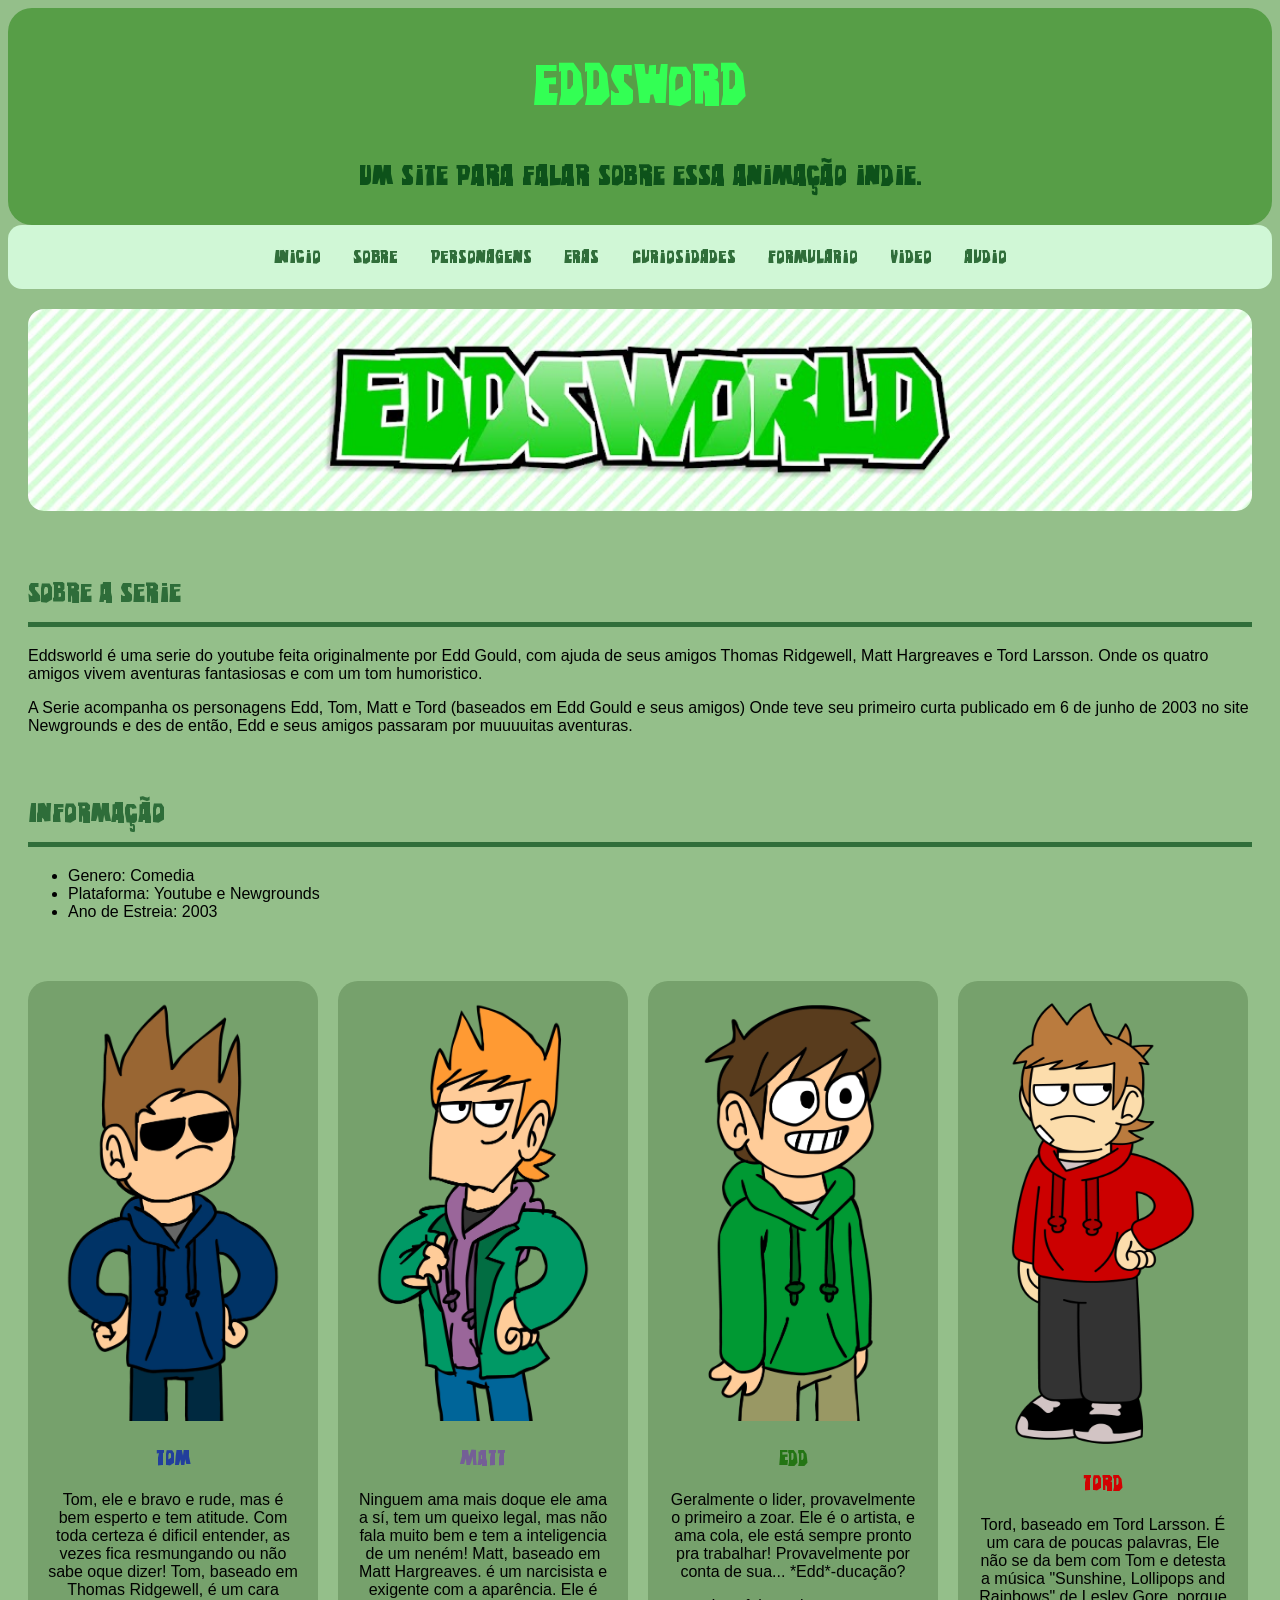
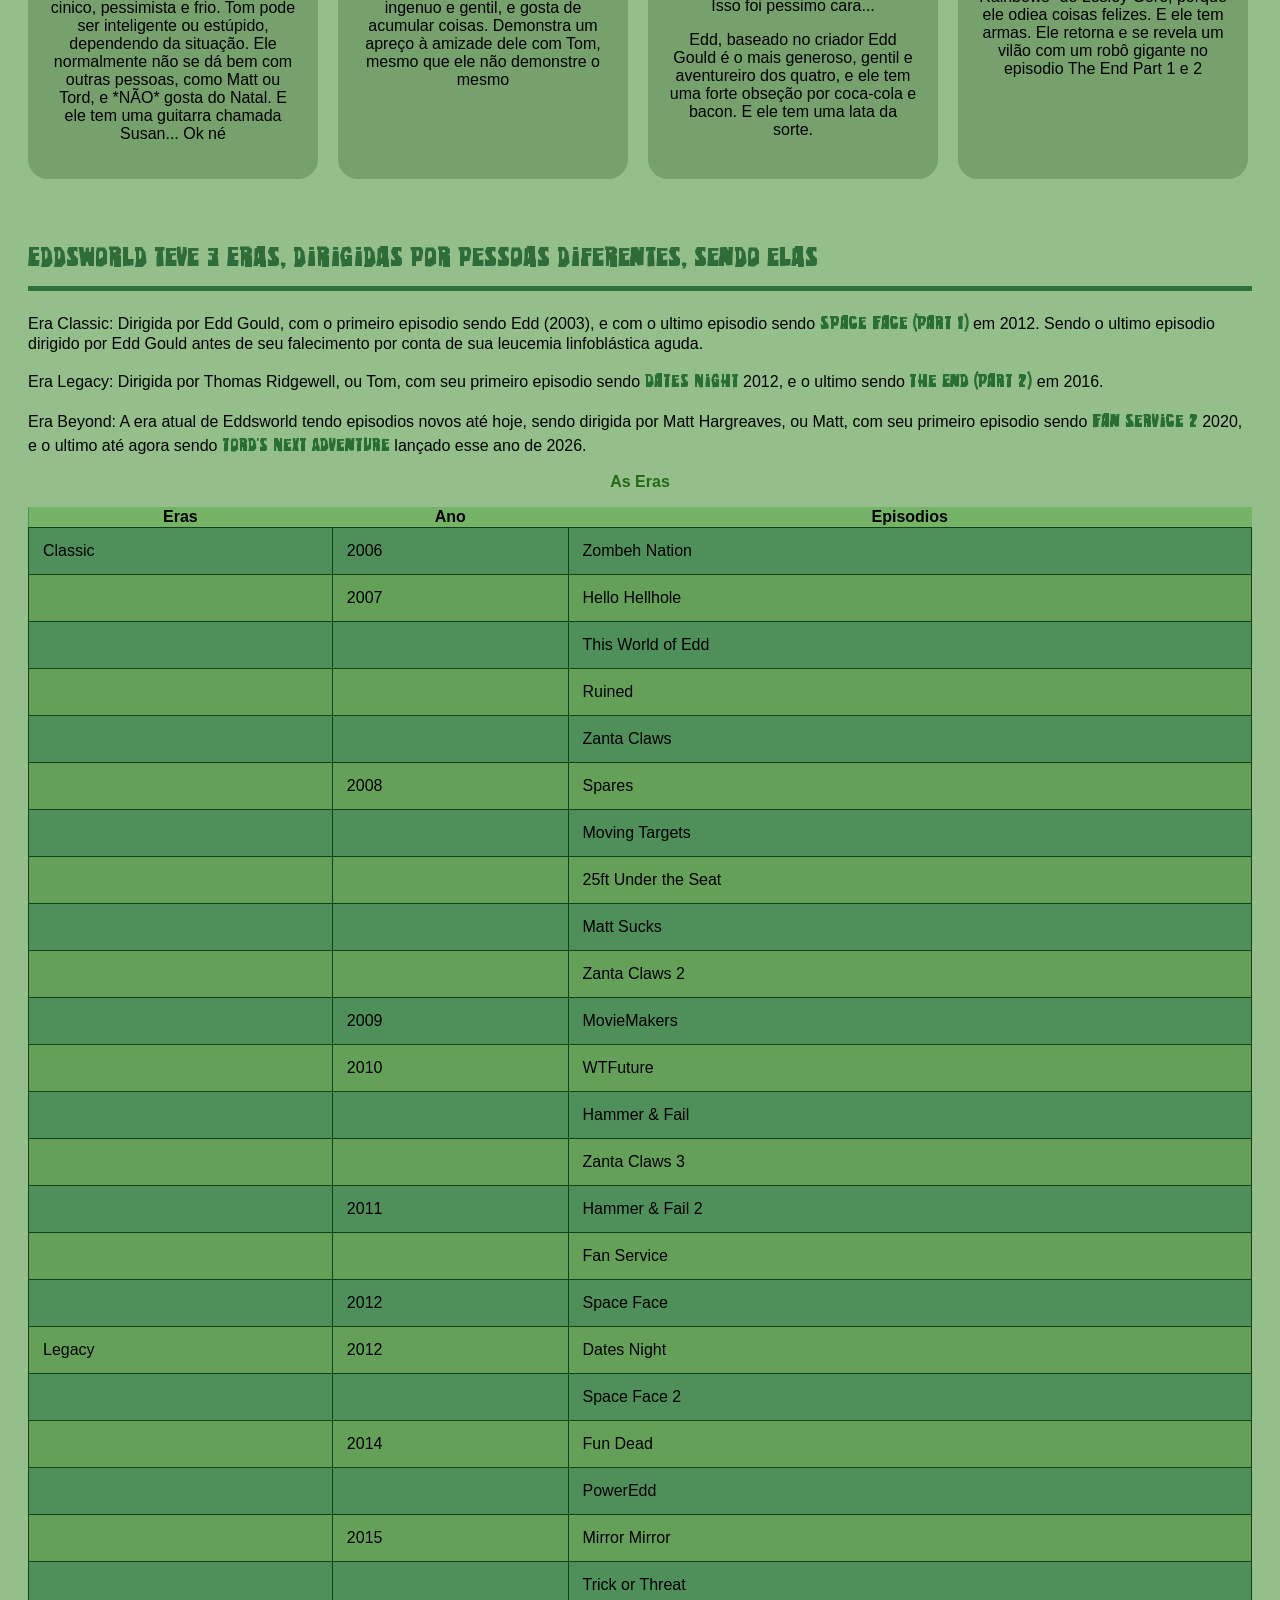
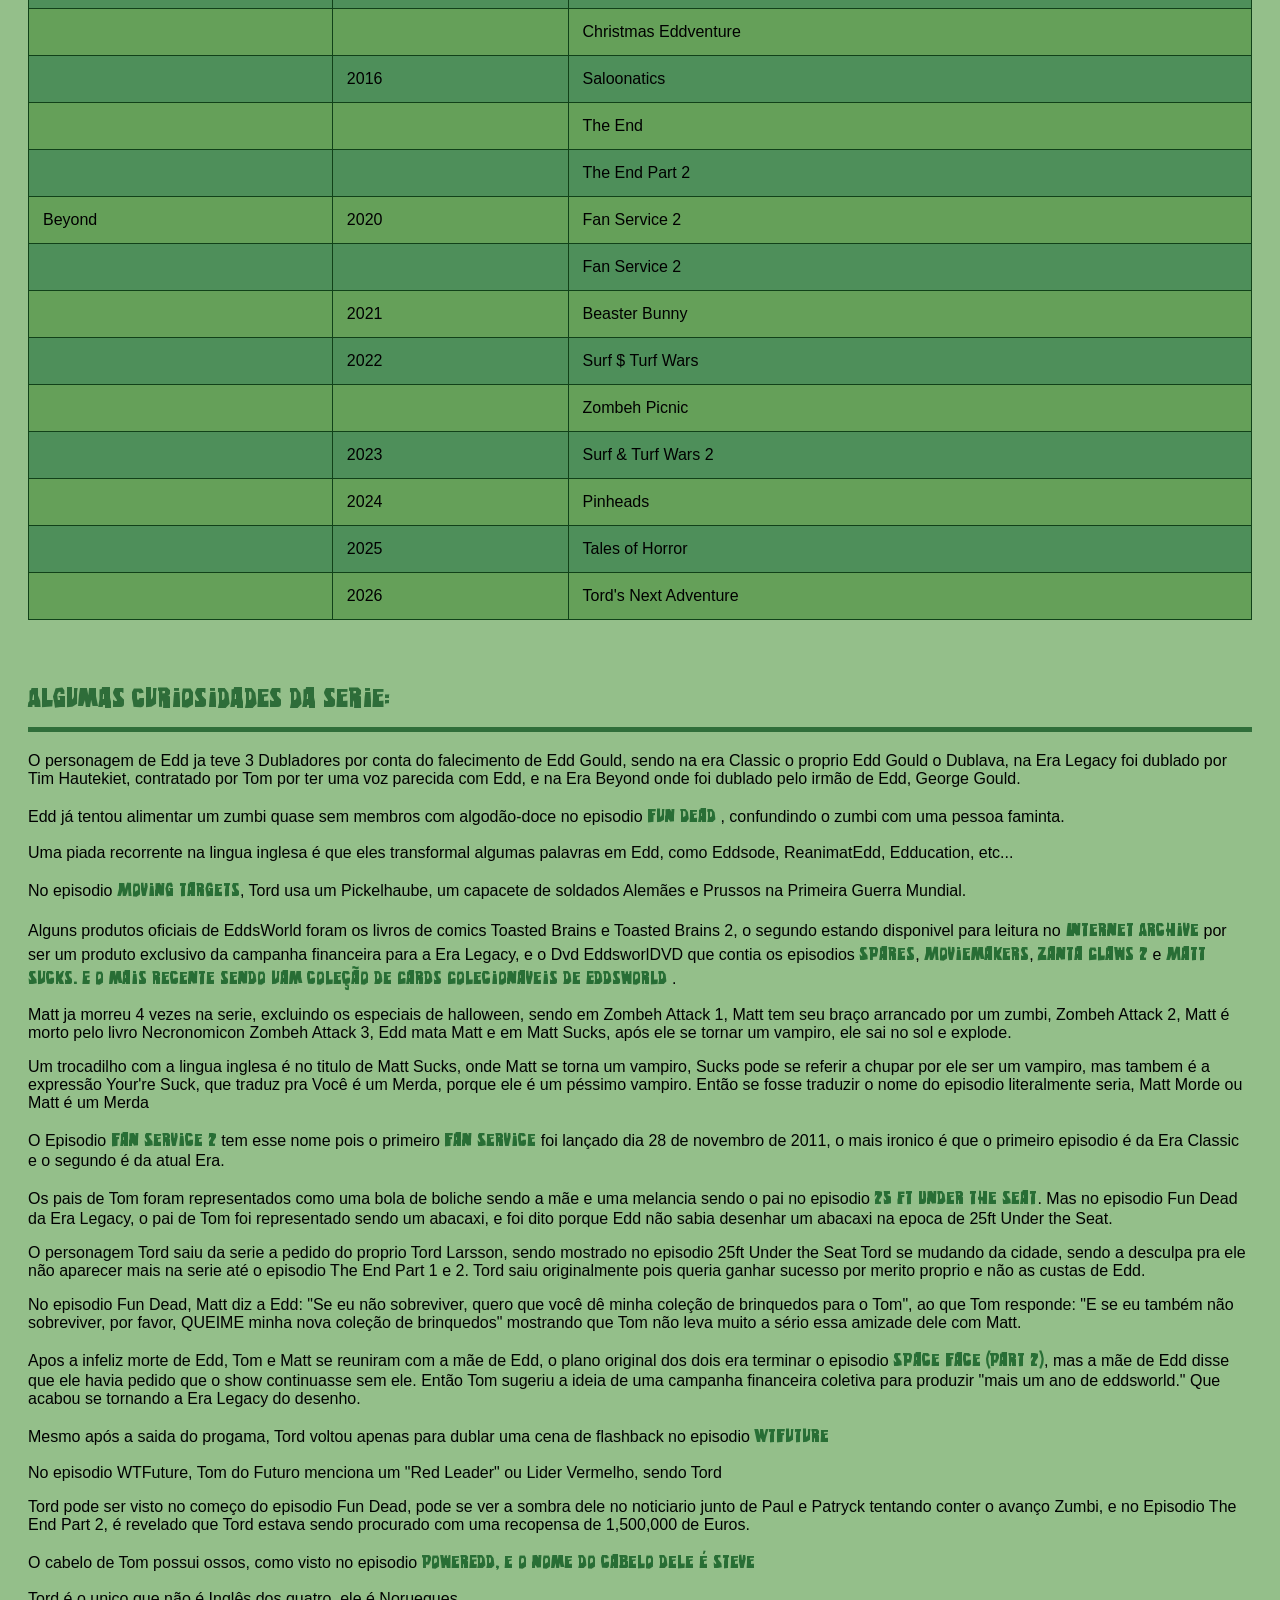
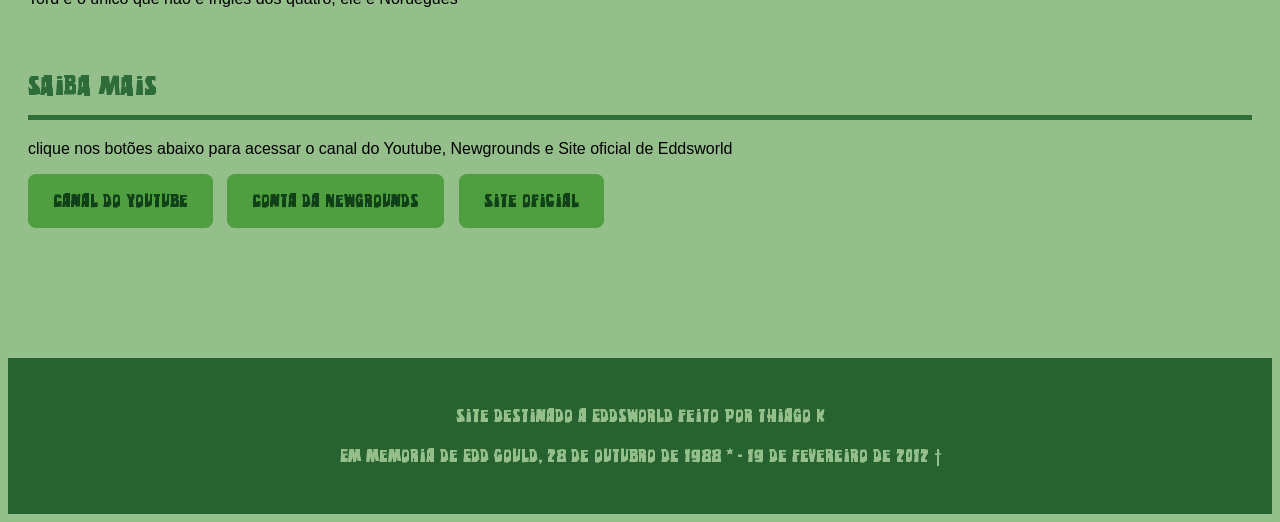
<file: index.html>
<!DOCTYPE html>
<html lang="pt-br">
<head>
    <meta charset="UTF-8">
    <meta name="viewport" content="width=device-width, initial-scale=1.0">
    <title>Eddsworld</title>
    <link rel="stylesheet" href="style.css">
    <link rel="preconnect" href="./font/">

</head>
<body>

    <header id="Inicio">

        <h1>Eddsword</h1>

        <p>
            Um site para falar sobre essa animação indie.
        </p>

    </header>
   <!--Menu de navegação-->
    <nav>
        <a href="#Inicio">Inicio</a>

        <a href="#Sobre">Sobre</a>

        <a href="#Personagens">Personagens</a>

        <a href="#Eras">Eras</a>

        <a href="#Curiosidades">Curiosidades</a>

        <a href="formulario.html">formulario</a>

        <a href="video.html">video</a>

        <a href="audio.html">audio</a>
    
    </nav>

    <!--Conteudo principal-->

    <main>
        <!--Banner-->

        <section class="banner">

            <img 
            src="images/eddsworldBanner.jpg"
            alt="Eddsworld"
            >

        </section>

        <!--sobre-->

        <section id="Sobre">

        <h2>
            Sobre a serie
        </h2>

        <p>
            Eddsworld é uma serie do youtube feita originalmente por Edd Gould, com ajuda de seus amigos Thomas Ridgewell, Matt Hargreaves e Tord Larsson.
            Onde os quatro amigos vivem aventuras fantasiosas e com um tom humoristico.
        </p>

        <p>
            A Serie acompanha os personagens Edd, Tom, Matt e Tord (baseados em Edd Gould e seus amigos) Onde teve seu primeiro curta
            publicado em 6 de junho de 2003 no site Newgrounds e des de então, Edd e seus amigos passaram por muuuuitas aventuras.
        </p>

        </section>

        <!--Informacao-->

        <section>

            <h2>Informação</h2>

            <ul>
                <li>Genero: Comedia</li>
                <li>Plataforma: Youtube e Newgrounds</li>
                <li>Ano de Estreia: 2003</li>
            </ul>

        </section>

        <section id="Personagens">

            <div class="personagens">

                <!--personagens-->

                <article class="cardTom">

                    <img src="images/Tom.webp" alt="Tom" width="214" height="420">

                    <h3 class="tom_azul">Tom</h3>

                    <p>Tom, ele e bravo e rude, mas é bem esperto e tem atitude. Com toda certeza é dificil entender,
                        as vezes fica resmungando ou não sabe oque dizer! Tom, baseado em Thomas Ridgewell, é um cara cinico, pessimista e frio. Tom pode ser inteligente ou estúpido, dependendo da situação. Ele normalmente não se dá bem com outras pessoas, como Matt ou Tord, e *NÃO* gosta do Natal.
                        E ele tem uma guitarra chamada Susan... Ok né
                    </p>

                </article>

                <article class="cardMatt">

                    <img src="images/Matt.webp" alt="Matt" width="214" height="420">

                    <h3 class="matt_roxo">Matt</h3>

                    <p>Ninguem ama mais doque ele ama a sí, tem um queixo legal, mas não fala muito bem e tem a inteligencia
                     de um neném! Matt, baseado em Matt Hargreaves. é um narcisista e exigente com a aparência.
                      Ele é ingenuo e gentil, e gosta de acumular coisas. Demonstra um apreço à amizade dele com Tom, mesmo que
                      ele não demonstre o mesmo
                    </p>

                </article>

                <article class="cardEdd">

                    <img src="images/Edd.webp" alt="Edd" width="180" height="420">

                    <h3 class="edd_verde">Edd</h3>

                    <p>Geralmente o lider, provavelmente o primeiro a zoar. Ele é o artista, e ama cola, ele está sempre pronto pra trabalhar! Provavelmente por conta de sua... *Edd*-ducação?
                    </p>

                    <p>Isso foi pessimo cara...</p>

                    <p>Edd, baseado no criador Edd Gould é o mais generoso, gentil e aventureiro dos quatro, e ele tem uma forte obseção
                         por coca-cola e bacon. E ele tem uma lata da sorte.</p>

                </article>

                <article class="cardTord">

                    <img src="images/Tord.webp" alt="Tord" width="184" height="445">

                    <h3 class="tord_vermelho">Tord</h3>

                    <p>Tord, baseado em Tord Larsson. É um cara de poucas palavras, Ele não se da bem com Tom
                     e detesta a música "Sunshine, Lollipops and Rainbows" de Lesley Gore, porque ele odiea coisas felizes. E ele tem armas. Ele retorna e se revela um vilão com
                     um robô gigante no episodio The End Part 1 e 2
                    </p>

                </article>

            </div>

        </section>

        <section id="Eras">
            <h2>Eddsworld teve 3 Eras, dirigidas por pessoas diferentes, sendo elas</h2>

            <p>Era Classic: Dirigida por Edd Gould, com o primeiro episodio sendo Edd (2003), e com o ultimo episodio sendo <a href="https://www.youtube.com/watch?v=7ts8-ycqCik">Space Face (Part 1)</a> em 2012.
                Sendo o ultimo episodio dirigido por Edd Gould antes de seu falecimento por conta de sua leucemia linfoblástica aguda.
            </p>

            <p>Era Legacy: Dirigida por Thomas Ridgewell, ou Tom, com seu primeiro episodio sendo <a href="https://www.youtube.com/watch?v=2yr4Tkvreyw">Dates Night</a> 2012, e o ultimo sendo <a href="https://www.youtube.com/watch?v=PxtRL1tclds">The End (Part 2)</a> em 2016.</p>

            <p>Era Beyond: A era atual de Eddsworld tendo episodios novos até hoje, sendo dirigida por Matt Hargreaves, ou Matt, com seu primeiro episodio sendo
                <a href="https://www.youtube.com/watch?v=fAgis0uSCcc">Fan Service 2</a> 2020, e o ultimo até agora sendo <a href="https://www.youtube.com/watch?v=bYi1ehsExAQ">Tord's Next Adventure</a> lançado esse ano de 2026.
            </p>

            <div class="tabela-container">

                <table>

                    <caption>As Eras</caption>

                    <thead>

                        <tr>

                            <th scope="col">Eras</th>
                            <th scope="col">Ano</th>
                            <th scope="col">Episodios</th>

                        </tr>

                    </thead>

                    <tbody>
                        <tr>

                            <td>Classic</td>
                            <td>2006</td>
                            <td>Zombeh Nation</td>
                        </tr>
                        <tr>
                            <td></td>
                            <td>2007</td>
                            <td>Hello Hellhole</td>
                        </tr>
                        <tr>
                            <td></td>
                            <td></td>
                            <td>This World of Edd</td>
                        </tr>
                        <tr>
                            <td></td>
                            <td></td>
                            <td>Ruined</td>
                        </tr>
                        <tr>
                            <td></td>
                            <td></td>
                            <td>Zanta Claws</td>
                        </tr>
                        <tr>
                            <td></td>
                            <td>2008</td>
                            <td>Spares</td>
                        </tr>
                        <tr>
                            <td></td>
                            <td></td>
                            <td>Moving Targets</td>
                        </tr>
                        <tr>
                            <td></td>
                            <td></td>
                            <td>25ft Under the Seat</td>
                        </tr>
                        <tr>
                            <td></td>
                            <td></td>
                            <td>Matt Sucks</td>
                        </tr>
                        <tr>
                            <td></td>
                            <td></td>
                            <td>Zanta Claws 2</td>
                        </tr>
                        <tr>
                            <td></td>
                            <td>2009</td>
                            <td>MovieMakers</td>
                        </tr>
                        <tr>
                            <td></td>
                            <td>2010</td>
                            <td>WTFuture</td>
                        </tr>
                        <tr>
                            <td></td>
                            <td></td>
                            <td>Hammer & Fail</td>
                        </tr>
                        <tr>
                            <td></td>
                            <td></td>
                            <td>Zanta Claws 3</td>
                        </tr>
                        <tr>
                            <td></td>
                            <td>2011</td>
                            <td>Hammer & Fail 2</td>
                        </tr>
                        <tr>
                            <td></td>
                            <td></td>
                            <td>Fan Service</td>
                        </tr>
                        <tr>
                            <td></td>
                            <td>2012</td>
                            <td>Space Face</td>
                        </tr>
                        <tr>
                            <td>Legacy</td>
                            <td>2012</td>
                            <td>Dates Night</td>
                        </tr>
                        <tr>
                            <td></td>
                            <td></td>
                            <td>Space Face 2</td>
                        </tr>
                        <tr>
                            <td></td>
                            <td>2014</td>
                            <td>Fun Dead</td>
                        </tr>
                        <tr>
                            <td></td>
                            <td></td>
                            <td>PowerEdd</td>
                        </tr>
                        <tr>
                            <td></td>
                            <td>2015</td>
                            <td>Mirror Mirror</td>
                        </tr>
                        <tr>
                            <td></td>
                            <td></td>
                            <td>Trick or Threat</td>
                        </tr>
                        <tr>
                            <td></td>
                            <td></td>
                            <td>Christmas Eddventure</td>
                        </tr>
                        <tr>
                            <td></td>
                            <td>2016</td>
                            <td>Saloonatics</td>
                        </tr>
                        <tr>
                            <td></td>
                            <td></td>
                            <td>The End</td>
                        </tr>
                        <tr>
                            <td></td>
                            <td></td>
                            <td>The End Part 2</td>
                        </tr>
                        <tr>
                            <td>Beyond</td>
                            <td>2020</td>
                            <td>Fan Service 2</td>
                        </tr>
                        <tr>
                            <td></td>
                            <td></td>
                            <td>Fan Service 2</td>
                        </tr>
                        <tr>
                            <td></td>
                            <td>2021</td>
                            <td>Beaster Bunny</td>
                        </tr>
                        <tr>
                            <td></td>
                            <td>2022</td>
                            <td>Surf $ Turf Wars</td>
                        </tr>
                        <tr>
                            <td></td>
                            <td></td>
                            <td>Zombeh Picnic</td>
                        </tr>
                        <tr>
                            <td></td>
                            <td>2023</td>
                            <td>Surf & Turf Wars 2</td>
                        </tr>
                        <tr>
                            <td></td>
                            <td>2024</td>
                            <td>Pinheads</td>
                        </tr>
                        <tr>
                            <td></td>
                            <td>2025</td>
                            <td>Tales of Horror</td>
                        </tr>
                        <tr>
                            <td></td>
                            <td>2026</td>
                            <td>Tord's Next Adventure</td>
                        </tr>
                        
                    </tbody>

                </table>

            </div>

        </section>

        <section id="Curiosidades">
            <h2>Algumas curiosidades da serie:</h2>

            <p>O personagem de Edd ja teve 3 Dubladores por conta do falecimento de Edd Gould, sendo na
                era Classic o proprio Edd Gould o Dublava, na Era Legacy foi dublado por Tim Hautekiet, contratado
                por Tom por ter uma voz parecida com Edd, e na Era Beyond onde foi dublado pelo irmão de Edd, George Gould.
            </p>

            <P>Edd já tentou alimentar um zumbi quase sem membros com algodão-doce no episodio <a href="https://www.youtube.com/watch?v=3w1pFW44xkM">Fun Dead</a>
                , confundindo o zumbi com uma pessoa faminta.</P>

                <p>Uma piada recorrente na lingua inglesa é que eles transformal algumas palavras em Edd, como Eddsode, ReanimatEdd, Edducation, etc...
                </p>

                <p>No episodio <a href="https://www.youtube.com/watch?v=0Mqqsn7_nJ8">Moving Targets</a>, Tord usa um Pickelhaube, um capacete de soldados Alemães e Prussos na Primeira Guerra Mundial.</p>

                <p>Alguns produtos oficiais de EddsWorld foram os livros de comics Toasted Brains e Toasted Brains 2, o segundo
                    estando disponivel para leitura no <a href="https://archive.org/details/toaster-brains-2/mode/2up">Internet Archive</a> por ser
                    um produto exclusivo da campanha financeira para a Era Legacy, e o Dvd EddsworlDVD que contia os episodios
                    <a href="https://www.youtube.com/watch?v=Ie91HF0L9dA">Spares</a>, <a href="https://www.youtube.com/watch?v=rqEIxlv0UTE">Moviemakers</a>, <a href="https://www.youtube.com/watch?v=lXWI_2XK5IA">Zanta Claws 2</a> e <a href="https://www.youtube.com/watch?v=ch1lO9aFRvU">Matt Sucks.
                        E o mais recente sendo uam coleção de Cards Colecionaveis de Eddsworld
                    </a>.
                </p>

                <p>Matt ja morreu 4 vezes na serie, excluindo os especiais de halloween, sendo em Zombeh Attack 1, Matt tem seu braço arrancado por um zumbi, Zombeh Attack 2, Matt é morto pelo livro Necronomicon
                    Zombeh Attack 3, Edd mata Matt e em Matt Sucks, após ele se tornar um vampiro, ele sai no sol e explode.
                </p>

                <p>Um trocadilho com a lingua inglesa é no titulo de Matt Sucks, onde Matt se torna um vampiro, Sucks pode se referir a chupar por ele
                    ser um vampiro, mas tambem é a expressão Your're Suck, que traduz pra Você é um Merda, porque ele é um péssimo vampiro. Então se fosse
                    traduzir o nome do episodio literalmente seria, Matt Morde ou Matt é um Merda
                </p>

                <p>O Episodio <a href="https://www.youtube.com/watch?v=fAgis0uSCcc">Fan Service 2</a> tem esse nome
                pois o primeiro <a href="https://www.youtube.com/watch?v=gmq3zwr-1FQ">Fan Service</a> foi lançado
            dia 28 de novembro de 2011, o mais ironico é que o primeiro episodio é da Era Classic e o segundo é da atual Era.</p>

                <p>Os pais de Tom foram representados como uma bola de boliche sendo a mãe
                    e uma melancia sendo o pai no episodio <a href="https://www.youtube.com/watch?v=gUotWimss1M">25 ft Under the Seat</a>. Mas no episodio Fun Dead da Era Legacy, o pai de Tom
                foi representado sendo um abacaxi, e foi dito porque Edd não sabia desenhar um abacaxi na epoca de 25ft Under the Seat.</p>

                <P>O personagem Tord saiu da serie a pedido do proprio Tord Larsson, sendo mostrado no episodio 25ft Under the Seat Tord se mudando da cidade,
                    sendo a desculpa pra ele não aparecer mais na serie até o episodio The End Part 1 e 2. Tord saiu originalmente
                    pois queria ganhar sucesso por merito proprio e não as custas de Edd.
                </P>

                <p>No episodio Fun Dead, Matt diz a Edd: "Se eu não sobreviver, quero que você dê minha coleção de brinquedos para o Tom", 
                    ao que Tom responde: "E se eu também não sobreviver, por favor, QUEIME minha nova coleção de brinquedos" mostrando que
                    Tom não leva muito a sério essa amizade dele com Matt.</p>

                    <p>Apos a infeliz morte de Edd, Tom e Matt se reuniram com a mãe de Edd, o plano original dos dois era terminar
                        o episodio <a href="https://www.youtube.com/watch?v=i5oqqtWCJR0">Space Face (Part 2)</a>, mas a mãe de Edd disse que ele havia pedido que o show continuasse sem ele.
                        Então Tom sugeriu a ideia de uma campanha financeira coletiva para produzir "mais um ano de eddsworld." Que acabou
                         se tornando a Era Legacy do desenho.
                    </p>

                    <p>Mesmo após a saida do progama, Tord voltou apenas para dublar uma cena de flashback no episodio <a href="https://www.youtube.com/watch?v=xwLNu5MHXFs">WTFuture</a></p>

                    <p>No episodio WTFuture, Tom do Futuro menciona um "Red Leader" ou Lider Vermelho, sendo Tord</p>

                    <p>Tord pode ser visto no começo do episodio Fun Dead, pode se ver a sombra dele no noticiario junto de Paul e Patryck tentando
                        conter o avanço Zumbi, e no Episodio The End Part 2, é revelado que Tord estava sendo procurado com uma recopensa de 1,500,000 de Euros.
                    </p>

                    <p>O cabelo de Tom possui ossos, como visto no episodio <a href="https://www.youtube.com/watch?v=Uy4ksRIwOzQ">PowerEdd, e o nome do cabelo dele é Steve</a></p>

                    <p>Tord é o unico que não é Inglês dos quatro, ele é Noruegues</p>
        </section>

        <section>
            <h2>Saiba Mais</h2>

            <p>
               clique nos botões abaixo para acessar o canal do Youtube, Newgrounds e Site oficial de Eddsworld
            </p>

            <a class="botao"
            href="https://www.youtube.com/@eddsworld">Canal do Youtube</a>
            <a class="botao"
            href="https://eddsworld.newgrounds.com/">Conta da Newgrounds</a>
            <a class="botao"
            href="https://eddsworld.co.uk/">Site Oficial</a>
        </section>
        
    </main>

    <!--Rodapé-->

    <footer>
        <p>Site destinado a Eddsworld feito por Thiago K</p>
        <p>Em memoria de Edd Gould, 28 de outubro de 1988 * - 19 de fevereiro de 2012 †</p>
    </footer>
    
</body>
</html>
</file>
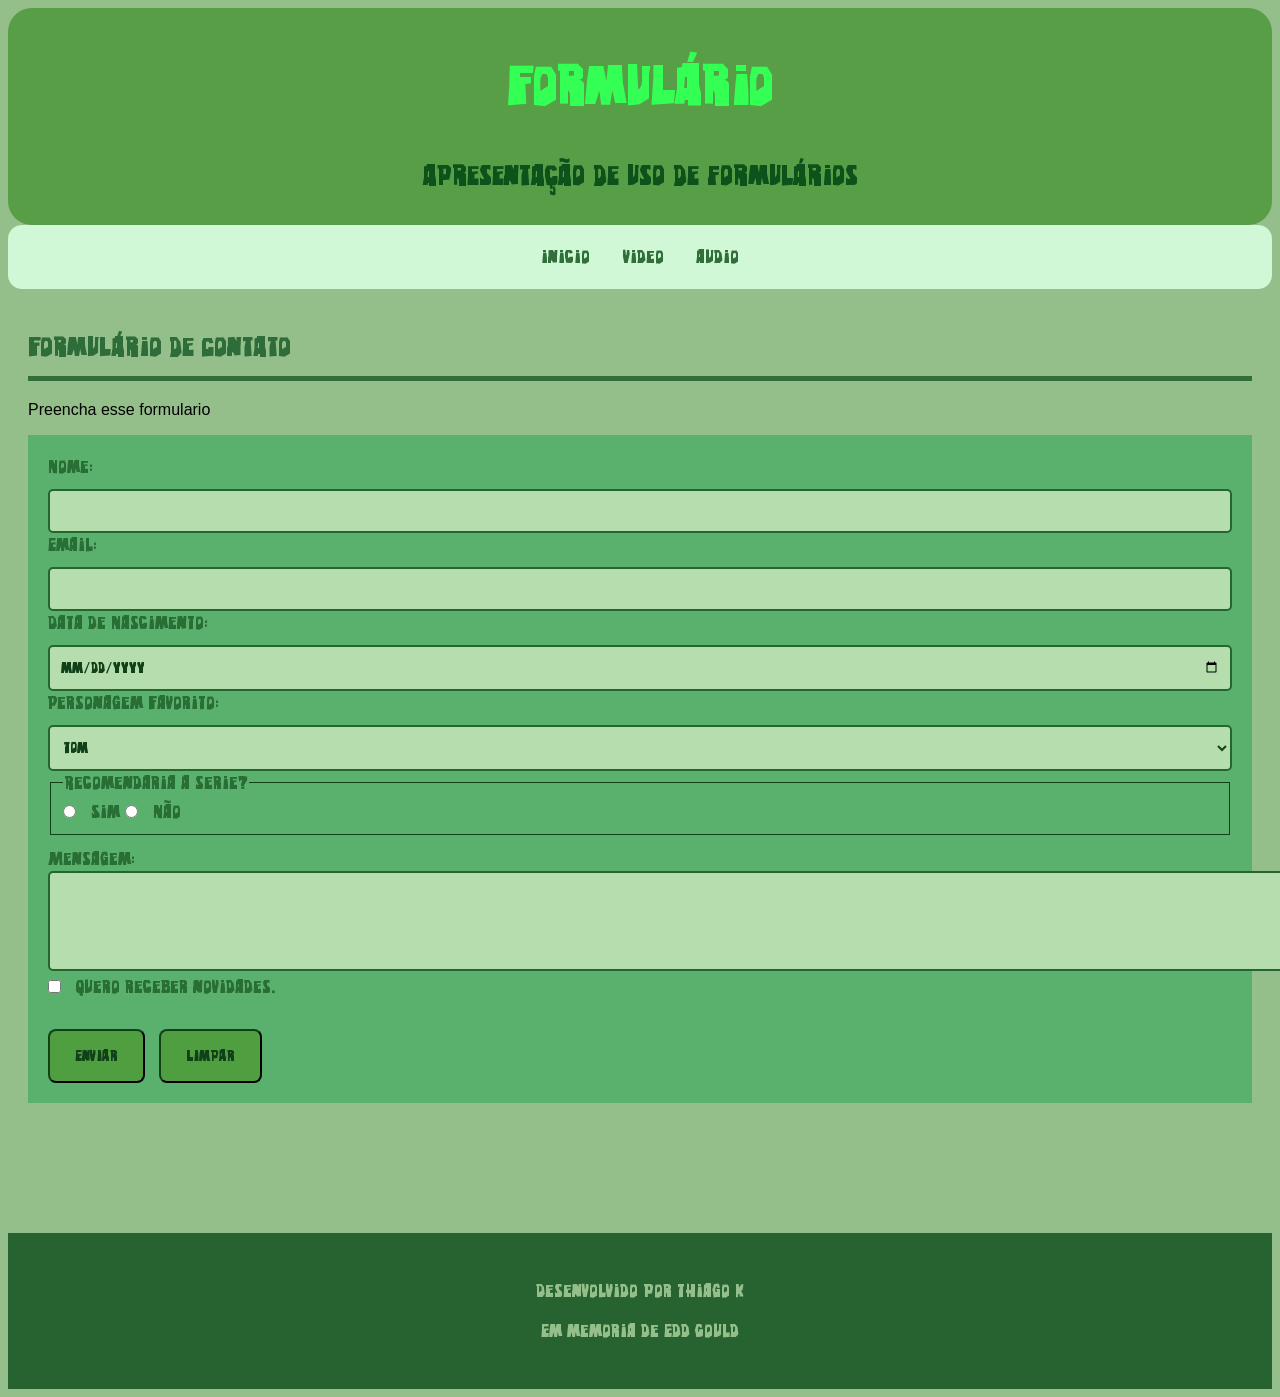
<file: formulario.html>
<!DOCTYPE html>
<html lang="pr-br">
<head>
    <meta charset="UTF-8">
    <meta name="viewport" content="width=device-width, initial-scale=1.0">
    <title>Document</title>
    <link rel="stylesheet" href="style.css">
</head>
<body>

    <header>
        <h1>Formulário</h1>
        <p>apresentação de uso de formulários</p>
    </header>

    <nav>
        <a href="index.html">inicio</a>
        <a href="video.html">video</a>
        <a href="audio.html">audio</a>
    </nav>

    <main>
        
        <section>
            <h2>Formulário de Contato</h2>
            <p>Preencha esse formulario</p>

            <form action="#" method="post">

                <label for="nome">Nome:</label>
                
                <input type="text" id="nome" name="nome" required>

                <label for="email">Email:</label>

                <input type="email" id="email" name="email" required>

                <label for="nascimento">Data de Nascimento:</label>

                <input type="date" id="nascimento" name="nascimento">

                <label for="personagem">Personagem Favorito:</label>

                <select id="personagem">
                    <option value="tom">Tom</option>
                    <option value="matt">Matt</option>
                    <option value="edd">Edd</option>
                    <option value="tord">Tord</option>
                </select>

                <fieldset>
                    <legend>Recomendaria a serie?</legend>

                    <label class="opcao">
                        <input type="radio" name="recomendaria" value="sim" required> Sim
                    </label>
                    <label class="opcao">
                        <input type="radio" name="recomendaria" value="nao" required> Não
                    </label>
                </fieldset>

                <label for="mensagem">Mensagem:</label>
                <textarea name="mensagem" id="mensagem" rows="5"></textarea>

                <label class="opcao">
                    <input type="checkbox" name="novidade"> 
                    Quero receber novidades.
                </label>

                <div class="botoes">
                    <button type="submit">Enviar</button>
                    <button type="reset">Limpar</button>
                </div>

                </form>

        </section>

    </main>

    <footer>
        <p>Desenvolvido por Thiago K</p>
        <p>Em memoria de Edd Gould</p>
    </footer>
    
</body>
</html>
</file>
<file: style.css>
@font-face {
    font-family: 'Eastwood';
    src: url(./font/Eastwood.ttf);
}

body {
    background-color: #94bf8a;
    font-family: Arial
}

header {
    background-color: #579e47;
    text-align: center;
    border-radius: 24px;
    padding: 5px;
    font-family: Eastwood;
}

header h1 {
    font-size: 50px;
    font-family: Eastwood;
    color: #33ff54;
    font-weight: normal;
}

header p {
    font-size: 25px;
    font-weight: normal;
    color: #0d521a;
}

nav {
    background-color: #d0f7d6;
    padding: 20px;
    text-align: center;
    position: sticky;

    top: 0;
    border-radius: 14px;
}

nav a {
    color: #306e3a;
    text-decoration: none;
    margin: 14px;
    font-family: Eastwood
}

nav a:hover {
    color: #163b1c;
}

/*conteudo principal*/
main {

    max-width: 1000xp;

    margin: auto;
    padding: 20Px;

}

/*seçoes*/

section {
    margin-bottom: 60px;
}

section h2 {
    color: #2e6d39;
    border-bottom: 5px solid #306e3a;
    padding-bottom: 10px;
    font-family: Eastwood;
    font-weight: normal;
}

.banner img {

    width: 100%;
    border-radius: 16px;

}

section h3 {
    font-family: Eastwood;
}

.tom_azul {
    color: #223f9c;
}

.matt_roxo {
    color: #745f96;
}

.edd_verde {
    color: #247514;
}

.tord_vermelho {
    color: #d10202;
}

.personagens {
    display: flex;
    gap: 20px;
    flex-wrap: wrap;
}

.cardEdd {
    background-color: #76a16c;
    padding: 20px;
    border-radius: 20px;
    width: 250px;
    text-align: center;
}

.cardEdd:hover {
    background-color: #5b8f4e;
    transform: scale(1.05);
    background-image: url(./images/EddFundo.png);
    transform: image;
    color: #acffba;
}

.cardTom {
    background-color: #76a16c;
    padding: 20px;
    border-radius: 20px;
    width: 250px;
    text-align: center;
}

.cardTom:hover {
    background-color: #5b8f4e;
    transform: scale(1.05);
    background-image: url(./images/TomBanner.png);
    transform: image;
    color: rgb(191, 192, 255);
}

.cardMatt {
    background-color: #76a16c;
    padding: 20px;
    border-radius: 20px;
    width: 250px;
    text-align: center;
}

.cardMatt:hover {
    background-color: #5b8f4e;
    transform: scale(1.05);
    background-image: url(./images/MattBanner.png);
    transform: image;
    color: #c5acd4;
}

.cardTord {
    background-color: #76a16c;
    padding: 20px;
    border-radius: 20px;
    width: 250px;
    text-align: center;
}

.cardTord:hover {
    background-color: #5b8f4e;
    transform: scale(1.05);
    background-image: url(./images/TordBanner.png);
    transform: image;
    color: #490303;
}

.botao {
    background-color: #276632;
    color: #7c9b75;
    padding: 5px 15px;
    text-decoration: none;
    border-radius: 8px
}

.botao:hover {
    background-color: #1a5023;
}

footer {
    background-color: #266331;
    text-align: center;
    padding: 30px;
    margin-top: 50px;
    color: #94bf8a;
    font-family: Eastwood;
}

a {
    font-family: Eastwood;
    color: #286e35;
    text-decoration: none;
}

.tabela-container {
    overflow-x: auto;

}

table {
    border-collapse: collapse;
    min-width: 650;
    width: 100%;
    background-color: #4e8f5a;
}

caption{
    color: #266819;
    font-weight: bold;
    margin-bottom:  16px;
    text-align: center;
}

td {
    border: 1px solid #114119;
    padding: 14px;
    text-align: left;
}

th {
    background-color: #75b467;
}

tbody tr:nth-child(even) {
    background-color: #65a059;
}

/*Parte do formulario*/

form {
    padding: 20px;
    background-color: #5ab16d;
}

label, legend {
    font-family: Eastwood;
    color: #286e35;
    font-weight: normal;

}

input, 
select,
text,
button {
    display: block;
    width: 100%;
    margin-top: 10px;
    padding: 10px;
    font-family: Eastwood;
}

input[type="radio"],
input[type="checkbox"] {
    display: inline;
    width: auto;
    margin: 0 10px 0 0;
}

input[type="text"],
input[type="email"],
input[type="date"],
select,
textarea {
    background-color: #b6ddae;
    color: #114119;
    border: 2px solid #23662f;
    border-radius: 5px;
    box-sizing: border-box;
}

textarea {
    min-height: 100px;
    min-width: 1300px;
}

fieldset {
    margin-bottom: 12px;
    border: 1px solid #114119;
}

.opcao {
    font-weight: normal;
    font-family: Eastwood;
}

.botoes {
    margin-top: 20px;
}

button,
.botao {
    display: inline-block;
    width: auto;
    margin-right: 10px;
    background-color: #4f9e3f;
    color: #114119;
    padding: 15px 25px;
    text-decoration: none;
    border-radius: 8px;
    border-color: #114119;
    cursor: pointer;
}

button:hover,
.butao:hover {
    background-color: #3e882f;

}

/*Video e redimencionamento*/

video {
    width: 100%;
    background-color: black;
    display: block;
    height: 405px;
    max-height: none;
    width: 720px;
    max-width: none;
    display: flex;
    justify-content: center;
    align-items: center;

}

h3 {
    font-weight: normal;
    color: #114119;
}

h2 {
    font-family: Eastwood;
    font-weight: normal;
    color: #16331b;
}
</file>
